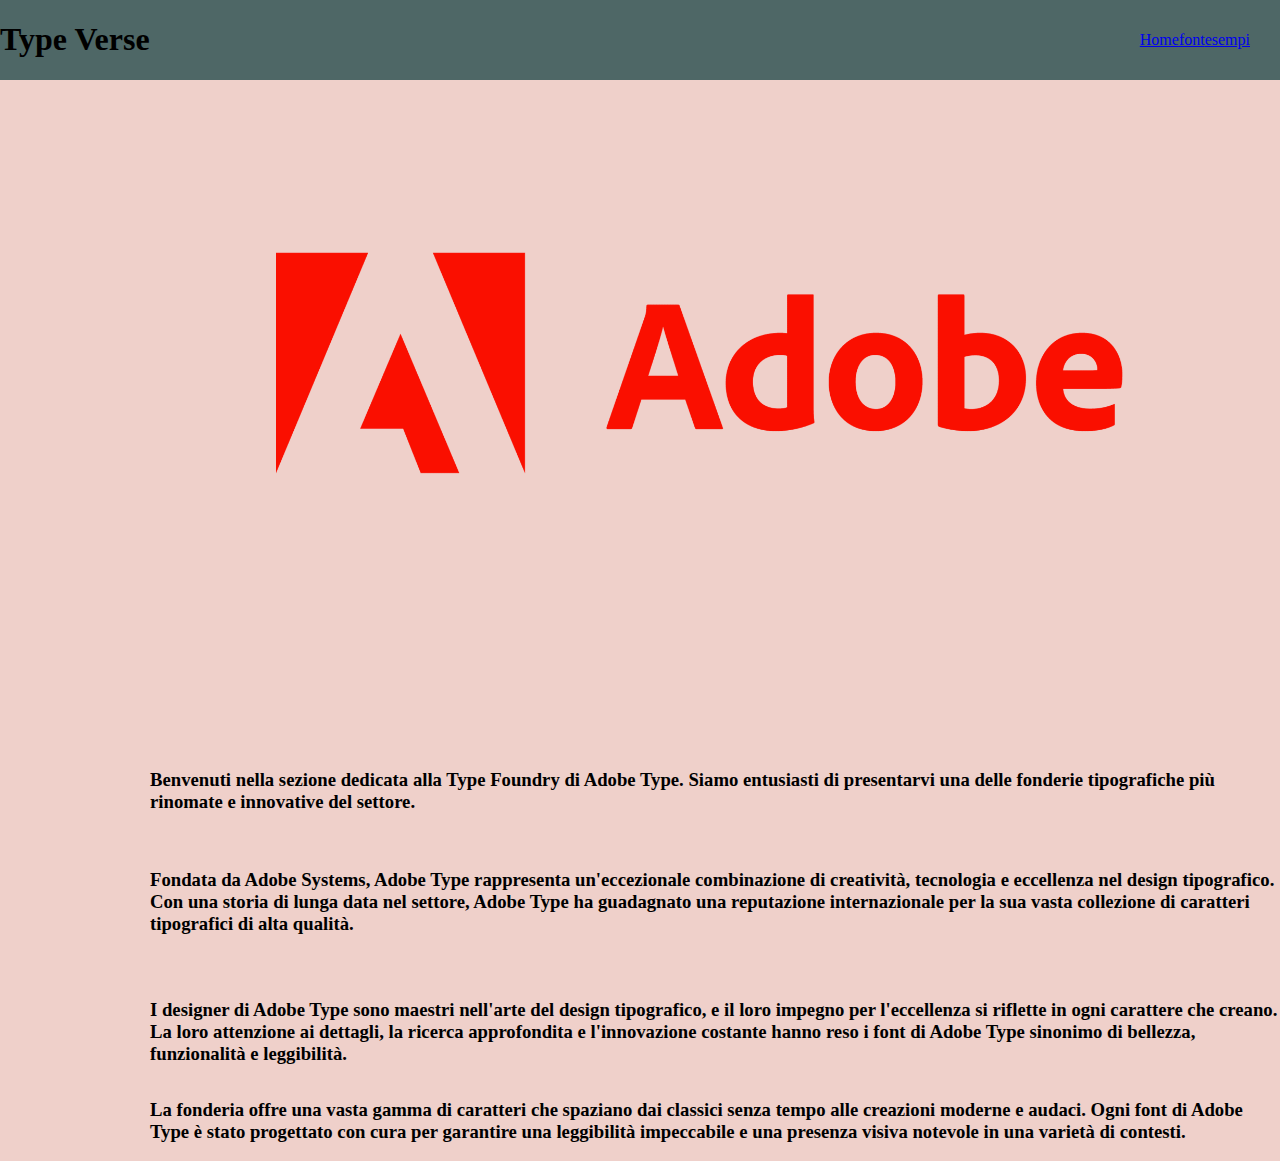
<file: index.html>
<!DOCTYPE html>
<html lang="en">
<head>
    <meta charset="UTF-8">
    <meta name="viewport" content="width=device-width, initial-scale=1.0">
    <title>Type Verse</title>
    <link rel="stylesheet" href="css.css">
</head>
<body>
    <header>
        <h1>Type Verse</h1> 
        <nav>
            <ul>
                <a href="index.html">Home</a>
                <a href="seconda.html">font</a>
                <a href="terza.html">esempi</a>
                
            </ul>
        </nav>
    </header>
    <div id="logo1">
        <img src="immagini/adobe.PNG" width="1000">
    </div>

    <section class="scritta1">
     <h3>Benvenuti nella sezione dedicata alla Type Foundry di Adobe Type. Siamo entusiasti di presentarvi una delle fonderie tipografiche più rinomate e innovative del settore.</h3>
    
    </section>
    
    <section class="scritta2">
     <h3>Fondata da Adobe Systems, Adobe Type rappresenta un'eccezionale combinazione di creatività, tecnologia e eccellenza nel design tipografico. Con una storia di lunga data nel settore, Adobe Type ha guadagnato una reputazione internazionale per la sua vasta collezione di caratteri tipografici di alta qualità.</h3>
    </section>
    
     <section class="scritta3">
<h3>I designer di Adobe Type sono maestri nell'arte del design tipografico, e il loro impegno per l'eccellenza si riflette in ogni carattere che creano. La loro attenzione ai dettagli, la ricerca approfondita e l'innovazione costante hanno reso i font di Adobe Type sinonimo di bellezza, funzionalità e leggibilità.</h3>
     </section>

    <section class="scritta4">
<h3>La fonderia offre una vasta gamma di caratteri che spaziano dai classici senza tempo alle creazioni moderne e audaci. Ogni font di Adobe Type è stato progettato con cura per garantire una leggibilità impeccabile e una presenza visiva notevole in una varietà di contesti.</h3>
    </section>

    

    </section>
</body>
</html>
</file>
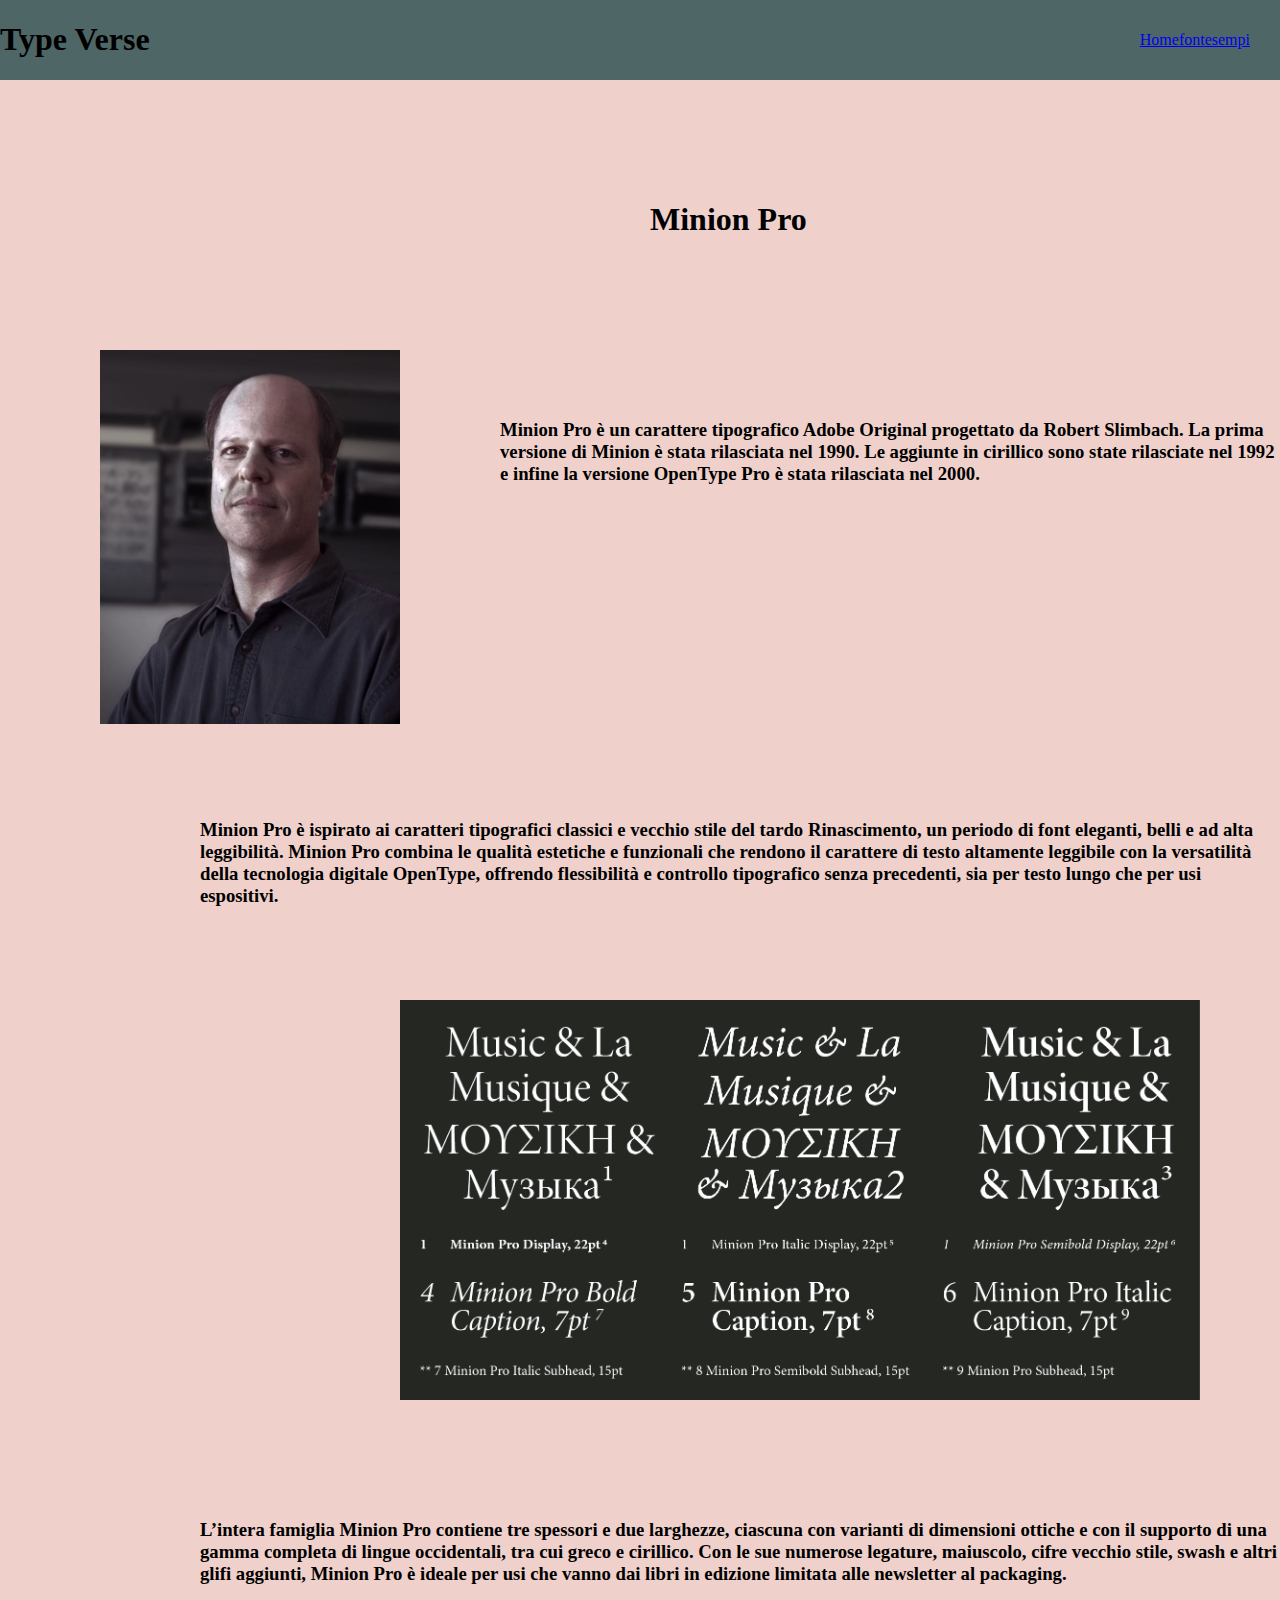
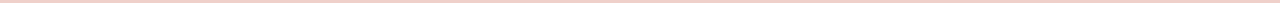
<file: seconda.html>
<!DOCTYPE html>
<html lang="en">
<head>
    <meta charset="UTF-8">
    <meta name="viewport" content="width=device-width, initial-scale=1.0">
    <title>Type Verse</title>
    <link rel="stylesheet" href="css.css">
</head>
<body>
    <header>
        <h1>Type Verse</h1> 
        <nav>
            <ul>
                <a href="index.html">Home</a>
                <a href="seconda.html">font</a>
                <a href="terza.html">esempi</a>
            </ul>
        </nav>
    </header>
    <section class="titolo">
<h1>Minion Pro</h1>
    </section>
    <div id="illustratore">
        <img src="immagini/inventore.JPG" width="300">
    </div>
    <section class="testo1">
<h3>Minion Pro è un carattere tipografico Adobe Original progettato da Robert Slimbach. La prima versione di Minion è stata rilasciata nel 1990. Le aggiunte in cirillico sono state rilasciate nel 1992 e infine la versione OpenType Pro è stata rilasciata nel 2000.</h3>
    </section>

    <section class="testo2">
<h3>Minion Pro è ispirato ai caratteri tipografici classici e vecchio stile del tardo Rinascimento, un periodo di font eleganti, belli e ad alta leggibilità. Minion Pro combina le qualità estetiche e funzionali che rendono il carattere di testo altamente leggibile con la versatilità della tecnologia digitale OpenType, offrendo flessibilità e controllo tipografico senza precedenti, sia per testo lungo che per usi espositivi.</h3>
    </section>

    <div id="manifesto">
<img src="immagini/manifesto.png" width="800">
    </div>

    <section class="testo3">
<h3>
    L’intera famiglia Minion Pro contiene tre spessori e due larghezze, ciascuna con varianti di dimensioni ottiche e con il supporto di una gamma completa di lingue occidentali, tra cui greco e cirillico. Con le sue numerose legature, maiuscolo, cifre vecchio stile, swash e altri glifi aggiunti, Minion Pro è ideale per usi che vanno dai libri in edizione limitata alle newsletter al packaging.</h3>
    </section>
   
</body>
</html>
</file>
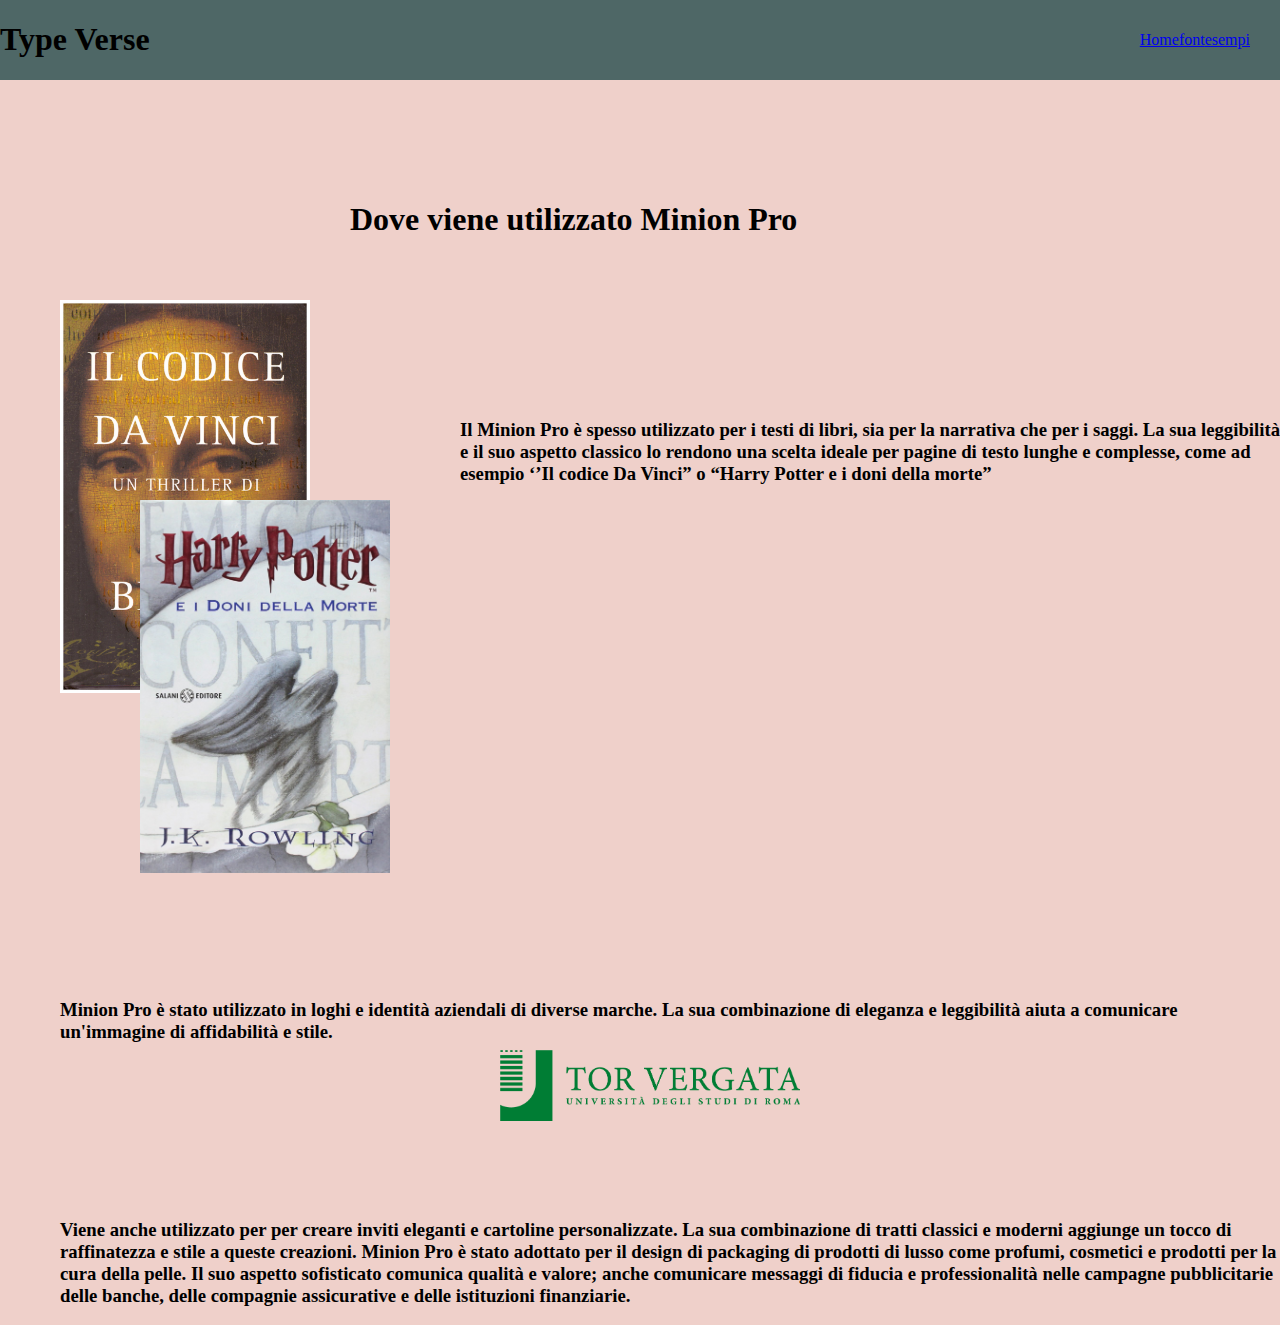
<file: terza.html>
<!DOCTYPE html>
<html lang="en">
<head>
    <meta charset="UTF-8">
    <meta name="viewport" content="width=device-width, initial-scale=1.0">
    <title>Type Verse</title>
    <link rel="stylesheet" href="css.css">
</head>
<body>
    <header>
        <h1>Type Verse</h1> 
        <nav>
            <ul>
                <a href="index.html">Home</a>
                <a href="seconda.html">font</a>
                <a href="terza.html">esempi</a>
                
            </ul>
        </nav>
    </header>
    <section class="titolo3">
        <h1>Dove viene utilizzato Minion Pro</h1>
     </section>


     <div id="codice">
<img src="immagini/codice.jpg" width="250">
     </div>

 <div id="harry">
        <img src="immagini/Harry-Potter-e-i-Doni-della-Morte-Prima-Edizione-Serena-Riglietti-Fronte.jpg" width="250">
            </div>

 <section class="sc1">
<h3>Il Minion Pro è spesso utilizzato per i testi di libri, sia per la narrativa che per i saggi. La sua leggibilità e il suo aspetto classico lo rendono una scelta ideale per pagine di testo lunghe e complesse, come ad esempio ‘’Il codice Da Vinci” o “Harry Potter e i doni della morte”</h3>
 </section>

 <section class="sc2">
<h3>Minion Pro è stato utilizzato in loghi e identità aziendali di diverse marche. La sua combinazione di eleganza e leggibilità aiuta a comunicare un'immagine di affidabilità e stile.</h3>
 </section>

 <div id="log">
<img src="immagini/logo.png" width="300">
 </div>

 <section class="sc3">
<h3>Viene anche utilizzato per per creare inviti eleganti e cartoline personalizzate. La sua combinazione di tratti classici e moderni aggiunge un tocco di raffinatezza e stile a queste creazioni. Minion Pro è stato adottato per il design di packaging di prodotti di lusso come profumi, cosmetici e prodotti per la cura della pelle. Il suo aspetto sofisticato comunica qualità e valore; anche comunicare messaggi di fiducia e professionalità nelle campagne pubblicitarie delle banche, delle compagnie assicurative e delle istituzioni finanziarie.</h3>
 </section>


</body>
</html>
</file>
<file: css.css>
body {
    margin: 0;
    background-color: #EFD0CA;
}
.elemento {
    width: 50%;
  }
  
  header {
      background-color: #4E6766;
      display: flex;
      justify-content: space-between;
      align-items: center;
    }
    header ul {
        display: flex;
        list-style: none;
        padding: 15px;
        margin: 15px;
      }
      
      header ul li {
        margin-right: 10px;
      }
      
      header ul li:last-child {
        margin-right: 15px;
      }
      
      
    #logo1{
        position: absolute;
        left: 200px;
      }

      .scritta1{
        position: absolute;
        top: 750px;
        left: 150px;
      }

      .scritta2{
        position: absolute;
        top: 850px;
        left: 150px;
      }

      .scritta3{
        position: absolute;
        top: 980px;
        left: 150px;
      }

      .scritta4{
        position: absolute;
        top: 1080px;
        left: 150px;
      }

      .titolo{
        position: absolute;
        left: 650px;
        top: 180px;
      }

      #illustratore{
        position: absolute;
        top: 350px;
        left: 100px;
      }
 .testo1{
    position: absolute;
    left: 500px;
    top: 400px;
 }

 .testo2{
    position: absolute;
    top: 800px;
    left: 200px;
 }
 
 #manifesto{
    position: absolute;
    top: 1000px;
    left: 400px;
 }

 .testo3{
    position: absolute;
    top: 1500px;
    left: 200px;
 }
 
 .titolo3{
position: absolute;
top: 180px;
left: 350px;

 }

 #codice{
  position: absolute;
  top:300px ;
  left: 60px;

 }

 #harry{
  position: absolute;
  top: 500px;
  left:140px ;
 }
 
 .sc1{
  position: absolute;
  top: 400px ;
  left: 460px;
 }

 .sc2{
  position: absolute;
  top: 980px;
  left: 60px;
 }

 #log{
  position: absolute;
  top: 1050px;
  left: 500px;
 }

 .sc3{
  position: absolute;
  top: 1200px;
  left: 60px;
 }
</file>
